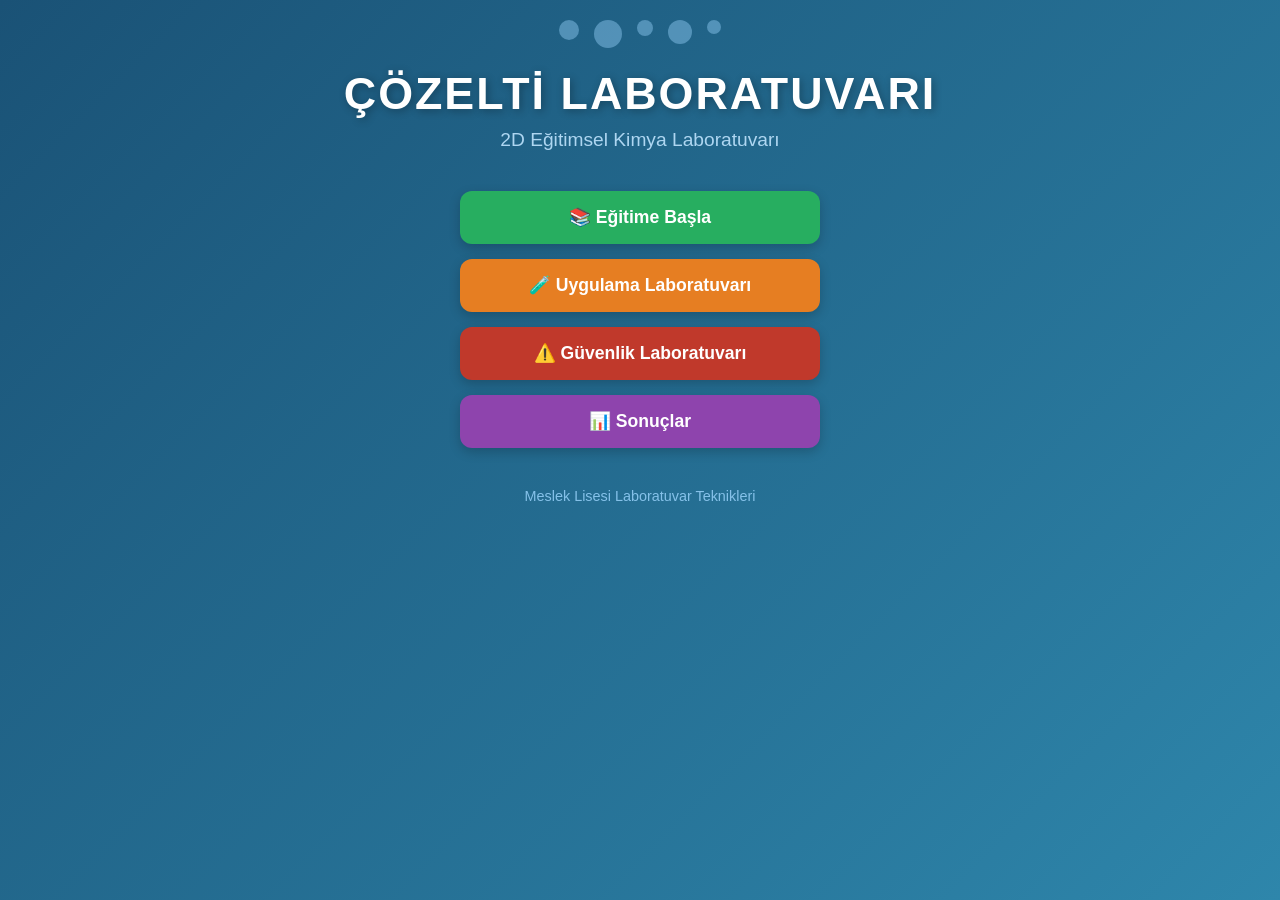
<file: 2d-original/index.html>
<!DOCTYPE html>
<html lang="tr">
<head>
    <meta charset="UTF-8">
    <meta name="viewport" content="width=device-width, initial-scale=1.0">
    <title>Çözelti Laboratuvarı — 2D Eğitimsel Kimya Oyunu</title>
    <link rel="stylesheet" href="css/style.css">
</head>
<body>
    <div id="app">
        <!-- ANA MENÜ -->
        <div id="screen-menu" class="screen active">
            <div class="bubbles">
                <div class="bubble"></div>
                <div class="bubble"></div>
                <div class="bubble"></div>
                <div class="bubble"></div>
                <div class="bubble"></div>
            </div>
            <h1 class="game-title">ÇÖZELTİ LABORATUVARI</h1>
            <p class="game-subtitle">2D Eğitimsel Kimya Laboratuvarı</p>
            <div class="menu-buttons">
                <button class="menu-btn btn-green" onclick="showScreen('tutorial')">📚 Eğitime Başla</button>
                <button class="menu-btn btn-orange" onclick="showScreen('task-select')">🧪 Uygulama Laboratuvarı</button>
                <button class="menu-btn btn-red" onclick="showScreen('safety')">⚠️ Güvenlik Laboratuvarı</button>
                <button class="menu-btn btn-purple" onclick="showResults()">📊 Sonuçlar</button>
            </div>
            <p class="footer-text">Meslek Lisesi Laboratuvar Teknikleri</p>
        </div>

        <!-- EĞİTİM MODU -->
        <div id="screen-tutorial" class="screen">
            <div class="header">
                <h2 id="tutorial-title">Eğitim Modu</h2>
                <button class="btn-small" onclick="showScreen('menu')">🏠 Menü</button>
            </div>
            <div id="tutorial-content" class="content-card"></div>
            <div class="nav-buttons">
                <button class="btn-nav" id="btn-prev" onclick="prevLesson()">◀ Önceki</button>
                <span id="lesson-page">1 / 3</span>
                <button class="btn-nav" id="btn-next" onclick="nextLesson()">Sonraki ▶</button>
            </div>
        </div>

        <!-- GÖREV SEÇİMİ -->
        <div id="screen-task-select" class="screen">
            <div class="header">
                <h2>🧪 Görev Seçimi</h2>
                <button class="btn-small" onclick="showScreen('menu')">🏠 Menü</button>
            </div>
            <div id="task-list" class="task-list"></div>
        </div>

        <!-- LABORATUVAR -->
        <div id="screen-lab" class="screen">
            <div class="lab-header">
                <h3 id="lab-step-title">Adım 1 / 7</h3>
                <div class="lab-info" id="lab-task-desc"></div>
                <button class="btn-small" onclick="showScreen('menu')">🏠 Menü</button>
            </div>
            <div id="lab-content" class="lab-content"></div>
        </div>

        <!-- GÜVENLİK LABORATUVARI -->
        <div id="screen-safety" class="screen">
            <div class="header">
                <h2>⚠️ Güvenlik Laboratuvarı</h2>
                <button class="btn-small" onclick="showScreen('menu')">🏠 Menü</button>
            </div>
            <div id="safety-content" class="safety-content"></div>
        </div>

        <!-- SONUÇLAR -->
        <div id="screen-results" class="screen">
            <div class="header">
                <h2>📊 Laboratuvar Sonucu</h2>
                <button class="btn-small" onclick="showScreen('menu')">🏠 Menü</button>
            </div>
            <div id="results-content" class="results-content"></div>
        </div>
    </div>

    <script src="js/game.js"></script>
</body>
</html>
</file>
<file: 2d-original/css/style.css>
/* ===== GENEL ===== */
* {
    margin: 0;
    padding: 0;
    box-sizing: border-box;
}

body {
    font-family: 'Segoe UI', Tahoma, Geneva, Verdana, sans-serif;
    background: linear-gradient(135deg, #1a5276 0%, #2e86ab 100%);
    min-height: 100vh;
    color: #2c3e50;
    overflow-x: hidden;
}

.screen {
    display: none;
    min-height: 100vh;
    padding: 20px;
    animation: fadeIn 0.4s ease;
}

.screen.active {
    display: flex !important;
    flex-direction: column;
    align-items: center;
}

@keyframes fadeIn {
    from { opacity: 0; transform: translateY(20px); }
    to { opacity: 1; transform: translateY(0); }
}

/* ===== ANA MENÜ ===== */

.bubbles {
    display: flex;
    gap: 15px;
    margin-bottom: 20px;
    justify-content: center;
}

.bubble {
    width: 20px;
    height: 20px;
    background: rgba(133, 193, 233, 0.5);
    border-radius: 50%;
    animation: float 3s ease-in-out infinite;
}

.bubble:nth-child(2) { width: 28px; height: 28px; animation-delay: 0.5s; }
.bubble:nth-child(3) { width: 16px; height: 16px; animation-delay: 1s; }
.bubble:nth-child(4) { width: 24px; height: 24px; animation-delay: 1.5s; }
.bubble:nth-child(5) { width: 14px; height: 14px; animation-delay: 2s; }

@keyframes float {
    0%, 100% { transform: translateY(0); }
    50% { transform: translateY(-15px); }
}

.game-title {
    font-size: 2.8rem;
    color: white;
    text-shadow: 2px 2px 8px rgba(0,0,0,0.3);
    margin-bottom: 10px;
    letter-spacing: 2px;
}

.game-subtitle {
    font-size: 1.2rem;
    color: #aed6f1;
    margin-bottom: 40px;
}

.menu-buttons {
    display: flex;
    flex-direction: column;
    gap: 15px;
    width: 100%;
    max-width: 360px;
}

.menu-btn {
    padding: 16px 24px;
    font-size: 1.1rem;
    font-weight: bold;
    border: none;
    border-radius: 12px;
    color: white;
    cursor: pointer;
    transition: all 0.2s ease;
    box-shadow: 0 4px 12px rgba(0,0,0,0.2);
}

.menu-btn:hover {
    transform: translateY(-3px);
    box-shadow: 0 8px 20px rgba(0,0,0,0.3);
}

.menu-btn:active {
    transform: translateY(0);
}

.btn-green { background: #27ae60; }
.btn-orange { background: #e67e22; }
.btn-red { background: #c0392b; }
.btn-purple { background: #8e44ad; }
.btn-blue { background: #2980b9; }
.btn-gray { background: #7f8c8d; }

.footer-text {
    margin-top: 40px;
    color: #85c1e9;
    font-size: 0.9rem;
}

/* ===== HEADER ===== */
.header {
    width: 100%;
    max-width: 800px;
    display: flex;
    justify-content: space-between;
    align-items: center;
    margin-bottom: 20px;
    padding: 0 10px;
}

.header h2 {
    color: white;
    font-size: 1.8rem;
    text-shadow: 1px 1px 4px rgba(0,0,0,0.2);
}

.btn-small {
    padding: 8px 16px;
    background: #e74c3c;
    color: white;
    border: none;
    border-radius: 8px;
    cursor: pointer;
    font-size: 0.9rem;
    transition: 0.2s;
}

.btn-small:hover {
    background: #c0392b;
}

/* ===== KARTLAR ===== */
.content-card, .task-card, .safety-card, .result-card {
    background: white;
    border-radius: 16px;
    padding: 25px;
    max-width: 700px;
    width: 100%;
    box-shadow: 0 8px 30px rgba(0,0,0,0.15);
    margin-bottom: 20px;
}

.content-card h3 {
    color: #2980b9;
    margin-bottom: 15px;
    font-size: 1.3rem;
}

.content-card p, .content-card li {
    line-height: 1.7;
    margin-bottom: 10px;
    color: #34495e;
}

.formula-box {
    background: #d5dbdb;
    padding: 14px;
    border-radius: 8px;
    font-family: 'Courier New', monospace;
    font-weight: bold;
    color: #1a5276;
    margin: 12px 0;
}

.example-box {
    background: #eafaf1;
    padding: 14px;
    border-radius: 8px;
    color: #27ae60;
    margin: 12px 0;
    border-left: 4px solid #27ae60;
}

.warning-box {
    background: #fdedec;
    padding: 14px;
    border-radius: 8px;
    color: #c0392b;
    margin: 12px 0;
    border-left: 4px solid #c0392b;
}

/* ===== PRATİK SORU ===== */
.practice-box {
    background: #fef9e7;
    padding: 18px;
    border-radius: 10px;
    margin-top: 15px;
}

.practice-box h4 {
    color: #b7950b;
    margin-bottom: 10px;
}

.input-row {
    display: flex;
    gap: 10px;
    align-items: center;
    flex-wrap: wrap;
    margin-top: 10px;
}

.input-row input {
    padding: 10px 14px;
    border: 2px solid #bdc3c7;
    border-radius: 8px;
    font-size: 1rem;
    width: 120px;
}

.input-row input:focus {
    border-color: #3498db;
    outline: none;
}

/* ===== BUTONLAR ===== */
.btn {
    padding: 10px 20px;
    border: none;
    border-radius: 8px;
    cursor: pointer;
    font-size: 0.95rem;
    font-weight: 600;
    transition: all 0.2s;
    color: white;
}

.btn:hover { transform: translateY(-2px); }

.btn-check { background: #27ae60; }
.btn-hint { background: #f39c12; }
.btn-nav { background: #2980b9; padding: 10px 24px; }
.btn-next { background: #2980b9; }

.nav-buttons {
    display: flex;
    gap: 15px;
    align-items: center;
    margin-top: 10px;
}

.nav-buttons span {
    color: white;
    font-weight: bold;
    font-size: 1.1rem;
}

/* ===== GÖREV LİSTESİ ===== */
.task-list {
    display: flex;
    flex-direction: column;
    gap: 15px;
    width: 100%;
    max-width: 600px;
}

.task-card h3 {
    color: #2980b9;
    margin-bottom: 8px;
}

.task-card p {
    color: #34495e;
    margin-bottom: 12px;
}

/* ===== LABORATUVAR ===== */
.lab-header {
    width: 100%;
    max-width: 900px;
    display: flex;
    justify-content: space-between;
    align-items: center;
    flex-wrap: wrap;
    gap: 10px;
    margin-bottom: 15px;
}

.lab-header h3 {
    color: #e67e22;
    font-size: 1.3rem;
}

.lab-info {
    background: #eaf2f8;
    padding: 10px 16px;
    border-radius: 8px;
    color: #1a5276;
    font-size: 0.95rem;
    flex: 1;
    min-width: 200px;
}

.lab-content {
    background: white;
    border-radius: 16px;
    padding: 30px;
    max-width: 800px;
    width: 100%;
    box-shadow: 0 8px 30px rgba(0,0,0,0.15);
    text-align: center;
}

/* Terazi */
.balance-display {
    background: #7f8c8d;
    padding: 25px 50px;
    border-radius: 12px;
    display: inline-block;
    margin: 20px 0;
}

.balance-display .value {
    font-family: 'Courier New', monospace;
    font-size: 2.5rem;
    font-weight: bold;
    color: #2ecc71;
}

/* Balon Joje */
.flask-container {
    display: flex;
    justify-content: center;
    margin: 20px 0;
}

.flask {
    width: 100px;
    height: 150px;
    border: 3px solid #2980b9;
    border-radius: 0 0 20px 20px;
    background: #eaf2f8;
    position: relative;
    overflow: hidden;
}

.flask-water {
    position: absolute;
    bottom: 0;
    left: 0;
    right: 0;
    background: #85c1e9;
    transition: height 0.5s ease;
}

.flask-water.dissolved {
    background: #aed6f1;
}

/* Ekipman butonları */
.equipment-grid {
    display: grid;
    grid-template-columns: repeat(auto-fit, minmax(130px, 1fr));
    gap: 12px;
    margin: 20px 0;
}

.eq-btn {
    padding: 16px 8px;
    border: 2px solid #bdc3c7;
    border-radius: 12px;
    background: #ecf0f1;
    cursor: pointer;
    font-size: 0.85rem;
    font-weight: 600;
    color: #2c3e50;
    transition: all 0.2s;
    display: flex;
    flex-direction: column;
    align-items: center;
    justify-content: center;
    min-height: 90px;
}

.eq-btn:hover { border-color: #3498db; transform: translateY(-3px); box-shadow: 0 4px 12px rgba(0,0,0,0.15); }
.eq-btn.selected {
    background: #3498db;
    color: white;
    border-color: #3498db;
    transform: translateY(-3px);
    box-shadow: 0 6px 16px rgba(52,152,219,0.3);
}

/* Güvenlik */
.safety-content {
    width: 100%;
    max-width: 600px;
}

.ppe-buttons {
    display: flex;
    gap: 15px;
    justify-content: center;
    flex-wrap: wrap;
    margin: 20px 0;
}

.ppe-btn {
    padding: 16px 20px;
    border: 2px solid #bdc3c7;
    border-radius: 12px;
    background: #ecf0f1;
    cursor: pointer;
    font-size: 0.95rem;
    font-weight: 600;
    transition: all 0.2s;
    display: flex;
    flex-direction: column;
    align-items: center;
    gap: 6px;
    min-width: 140px;
}

.ppe-btn:hover { border-color: #27ae60; transform: translateY(-3px); box-shadow: 0 4px 12px rgba(0,0,0,0.15); }
.ppe-btn.equipped {
    background: #27ae60;
    color: white;
    border-color: #27ae60;
    cursor: default;
    transform: translateY(-3px);
    box-shadow: 0 6px 16px rgba(39,174,96,0.3);
}

/* Sonuçlar */
.results-content {
    width: 100%;
    max-width: 500px;
}

.score-line {
    display: flex;
    justify-content: space-between;
    padding: 10px 0;
    border-bottom: 1px solid #ecf0f1;
}

.score-line:last-child {
    border-bottom: none;
}

.score-label {
    font-weight: bold;
    color: #2c3e50;
}

.score-value {
    font-weight: bold;
}

.score-value.green { color: #27ae60; }
.score-value.orange { color: #f39c12; }
.score-value.red { color: #e74c3c; }

.total-box {
    display: flex;
    justify-content: center;
    align-items: center;
    gap: 15px;
    margin: 20px 0;
    padding: 15px;
    background: #f8f9fa;
    border-radius: 10px;
}

.total-box .total-label {
    font-size: 1.3rem;
    font-weight: bold;
    color: #2c3e50;
}

.total-box .total-value {
    font-size: 1.8rem;
    font-weight: bold;
}

.status-text {
    text-align: center;
    font-size: 1.3rem;
    font-weight: bold;
    margin-bottom: 20px;
}

.feedback-item {
    padding: 10px;
    border-radius: 8px;
    margin-bottom: 8px;
    font-size: 0.95rem;
}

/* Animasyonlar */
.shake {
    animation: shake 0.5s ease-in-out;
}

@keyframes shake {
    0%, 100% { transform: translateX(0); }
    25% { transform: translateX(-8px); }
    75% { transform: translateX(8px); }
}

.pulse {
    animation: pulse 1.5s ease-in-out infinite;
}

@keyframes pulse {
    0%, 100% { transform: scale(1); }
    50% { transform: scale(1.05); }
}

/* Responsive */
@media (max-width: 600px) {
    .game-title { font-size: 1.8rem; }
    .menu-btn { font-size: 1rem; padding: 14px 20px; }
    .header { flex-direction: column; gap: 10px; text-align: center; }
    .lab-header { flex-direction: column; }
    .equipment-grid { grid-template-columns: repeat(2, 1fr); }
}
</file>
